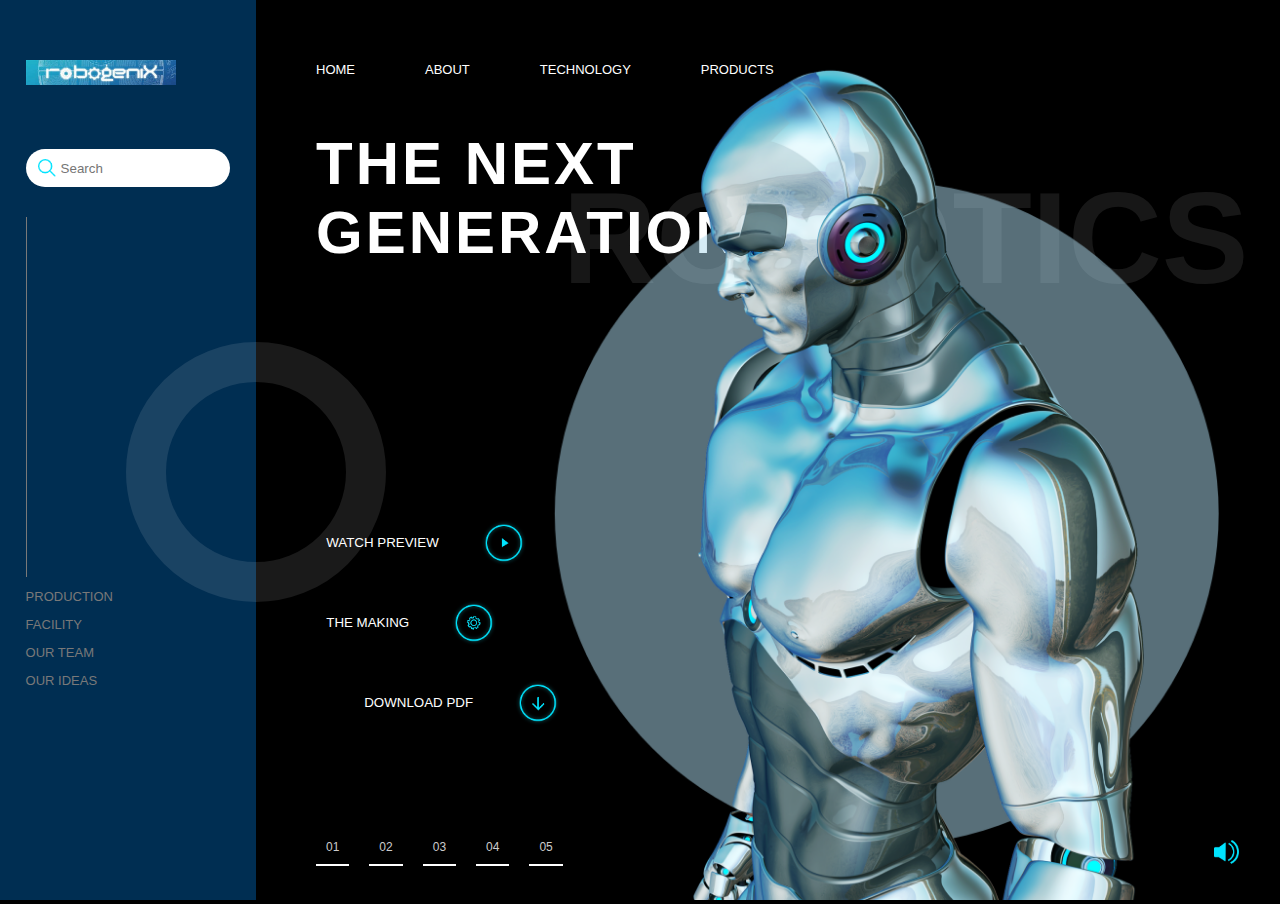
<file: index.html>
<!DOCTYPE html>
<html lang="en">
<head>
    <meta charset="UTF-8">
    <meta name="viewport" content="width=device-width, initial-scale=1.0">
    <title>AI Robot</title>
    <link rel="stylesheet" href="background.css">
</head>
<body>
    <div class="banner">
        <div class="left-box">
            <div class="wrapper">
                <img src="image/download.jfif" class="logo" alt="">

                <div class="search-box">
                    <img src="image/search.png" alt="">
                    <input type="text" placeholder="Search">
                </div>

                <div class="vertical-line"></div>
                <ul>
                    <li><a href="#">PRODUCTION</a></li>
                    <li><a href="#">FACILITY</a></li>
                    <li><a href="#">OUR TEAM</a></li>
                    <li><a href="#">OUR IDEAS</a></li>
                </ul>

            </div>
        </div>
        <div class="right-box">
            <nav>
                <ul>
                    <li><a href="#">HOME</a></li>
                    <li><a href="#">ABOUT</a></li>
                    <li><a href="#">TECHNOLOGY</a></li>
                    <li><a href="#">PRODUCTS</a></li>
                </ul>
            </nav>
            <h2>THE NEXT <br> GENERATION</h2>
            <div class="robot">
                <img src="image/robo.png" alt="">
                <h1>ROBOTICS</h1>
                <div class="features">
                    <div>
                        <small>WATCH PREVIEW</small>
                        <img src="image/play.png" alt="">
                    </div>
                    <div>
                        <small>THE MAKING</small>
                        <img src="image/settings.png" alt="">
                    </div>
                    <div>
                        <small>DOWNLOAD PDF</small>
                        <img src="image/download.png" alt="">
                    </div>
                </div>
            </div>

            <div class="circle"></div>

            <div class="pagination">
                <ul>
                    <li class="active"><a href="#">01</a></li>
                    <li><a href="#">02</a></li>
                    <li><a href="#">03</a></li>
                    <li><a href="#">04</a></li>
                    <li><a href="#">05</a></li>
                </ul>
            </div>
            <img src="image/volume.png" alt="" class="volume">
        </div>


    </div>
    <div class="smallCursor"></div>
    <div class="largeCursor"></div>

    <script>

        var smallCursor = document.querySelector(".smallCursor");
        var largeCursor = document.querySelector(".largeCursor");

        document.onmousemove = function(e){
            smallCursor.style.left = (e.pageX - 5) + "px";
            smallCursor.style.top = (e.pageY - 5) + "px";

            smallCursor.style.display = "block";
            
            largeCursor.style.left = (e.pageX - 22) + "px";
            largeCursor.style.top = (e.pageY - 22) + "px";

            largeCursor.style.display = "block";
        }


    </script>

</body>
</html>
</file>
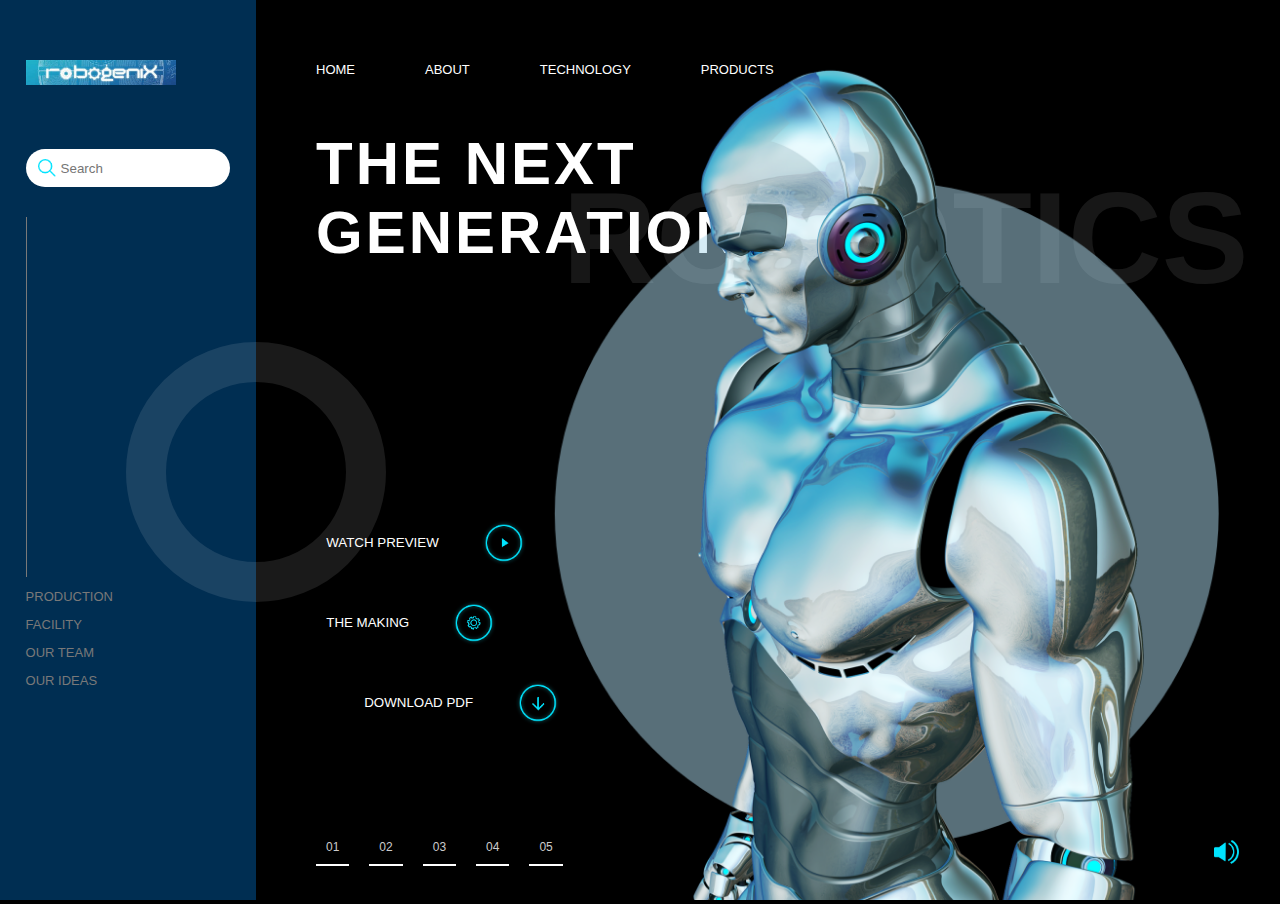
<file: robo.html>
<!DOCTYPE html>
<html lang="en">
<head>
    <meta charset="UTF-8">
    <meta name="viewport" content="width=device-width, initial-scale=1.0">
    <title>AI Robot</title>
    <link rel="stylesheet" href="background.css">
</head>
<body>
    <div class="banner">
        <div class="left-box">
            <div class="wrapper">
                <img src="image/download.jfif" class="logo" alt="">

                <div class="search-box">
                    <img src="image/search.png" alt="">
                    <input type="text" placeholder="Search">
                </div>

                <div class="vertical-line"></div>
                <ul>
                    <li><a href="#">PRODUCTION</a></li>
                    <li><a href="#">FACILITY</a></li>
                    <li><a href="#">OUR TEAM</a></li>
                    <li><a href="#">OUR IDEAS</a></li>
                </ul>

            </div>
        </div>
        <div class="right-box">
            <nav>
                <ul>
                    <li><a href="#">HOME</a></li>
                    <li><a href="#">ABOUT</a></li>
                    <li><a href="#">TECHNOLOGY</a></li>
                    <li><a href="#">PRODUCTS</a></li>
                </ul>
            </nav>
            <h2>THE NEXT <br> GENERATION</h2>
            <div class="robot">
                <img src="image/robo.png" alt="">
                <h1>ROBOTICS</h1>
                <div class="features">
                    <div>
                        <small>WATCH PREVIEW</small>
                        <img src="image/play.png" alt="">
                    </div>
                    <div>
                        <small>THE MAKING</small>
                        <img src="image/settings.png" alt="">
                    </div>
                    <div>
                        <small>DOWNLOAD PDF</small>
                        <img src="image/download.png" alt="">
                    </div>
                </div>
            </div>

            <div class="circle"></div>

            <div class="pagination">
                <ul>
                    <li class="active"><a href="#">01</a></li>
                    <li><a href="#">02</a></li>
                    <li><a href="#">03</a></li>
                    <li><a href="#">04</a></li>
                    <li><a href="#">05</a></li>
                </ul>
            </div>
            <img src="image/volume.png" alt="" class="volume">
        </div>


    </div>
    <div class="smallCursor"></div>
    <div class="largeCursor"></div>

    <script>

        var smallCursor = document.querySelector(".smallCursor");
        var largeCursor = document.querySelector(".largeCursor");

        document.onmousemove = function(e){
            smallCursor.style.left = (e.pageX - 5) + "px";
            smallCursor.style.top = (e.pageY - 5) + "px";

            smallCursor.style.display = "block";
            
            largeCursor.style.left = (e.pageX - 22) + "px";
            largeCursor.style.top = (e.pageY - 22) + "px";

            largeCursor.style.display = "block";
        }


    </script>

</body>
</html>
</file>
<file: background.css>
*{
    margin: 0;
    padding: 0;
}
body{
    background: #000;
    color: #fff;
    font-family: sans-serif;
    overflow: hidden;
    cursor: none;
}
.banner{
    width: 100%;
    height: 100vh;
    display: flex;
}
.left-box{
    flex-basis: 20%;
    background: #002e52;
}
.right-box{
    flex-basis: 80%;
    position: relative;
}
.logo{
    width: 150px;
    margin: 60px 0;
}
.wrapper{
    width: 80%;
    margin: auto;
}
.search-box{
    display: flex;
    background: #fff;
    padding: 10px 7px;
    border-radius:20px;
}
.search-box img{
    width: 18px;
    margin: auto 5px;
}
.search-box input{
    width: 80%;
    border: 0;
    outline: none;
    background: transparent;
    z-index: 2;
}
.vertical-line{
    width: 1px;
    height: 40vh;
    background: #797979;
    margin: 30px 0 10px;
}
.wrapper ul li{
    list-style: none;
    margin: 10px 0;
}
.wrapper ul li a{
    color: #797979;
    font-size: 13px;
    text-decoration: none;
}
nav{
    margin-top: 60px;
    margin-left: 60px;
}
nav ul{
    display: flex;
}
nav ul li{
    list-style: none;
    margin-right: 70px;
}
nav ul li a{
    color: #fff;
    font-size: 13px;
    text-decoration: none;
}
.right-box h2{
    margin-top: 5% ;
    margin-left: 60px;
    font-size: 60px;
    letter-spacing: 3px;
}
.robot{
    position: absolute;
    bottom: 0;
    right: 6%;
    height: 93%;
}
.robot img{
    height: 100%;
}
.robot h1{
    position: absolute;
    top: 100px;
    right: -30px;
    font-size: 130px;
    color: #e2e2e2;
    opacity: 0.1;
    z-index: -1;
}
.features{
    position: absolute;
    bottom: 17%;
    left:-220px ;
}
.features img{
    width: 50px;
    margin-left: 40px;
}
.features div{
    display: flex;
    align-items: center;
    margin-bottom: 30px;
}
.features div:nth-child(3){
        margin-left: 38px;
}
.circle{
    width: 180px;
    height: 180px;
    border: 40px solid rgba(255, 255, 255, 0.1);
    border-radius: 50%;
    position: absolute;
    top: 38%;
    left: -130px;
}
.pagination ul{
    display: flex;
    align-items: flex-end;
}
.pagination ul li{
    list-style: none;
    margin-right: 20px;
}
.pagination ul li a{
    text-decoration: none;
    color: #ccc;
    font-size: 12px;
    padding: 10px;
    border-bottom: 2px solid #fff;
}
.pagination{
    position: absolute;
    left: 60px;
    bottom: 5%;
}
.pagination ul li .active a{
    font-size: 22px;
    border-bottom: 5px solid #fff ;
}
.volume{
    width: 25px;
    position: absolute;
    right: 4%;
    bottom: 4%;

}
.smallCursor{
    height: 10px;
    width: 10px;
    background: #3fc9f5;
    border-radius: 50%;
    position: absolute;
    z-index: 1;
    display: none;
}
.largeCursor{
    height: 40px;
    width: 40px;
    border: 2px solid #3fc9f5;
    border-radius: 50%;
    position: absolute;
    z-index: 1;
    display: none;
    transition-duration: 500ms ;
    transition-timing-function: ease-out;
}
a{
    position: relative;
    z-index: 2;
}
</file>
